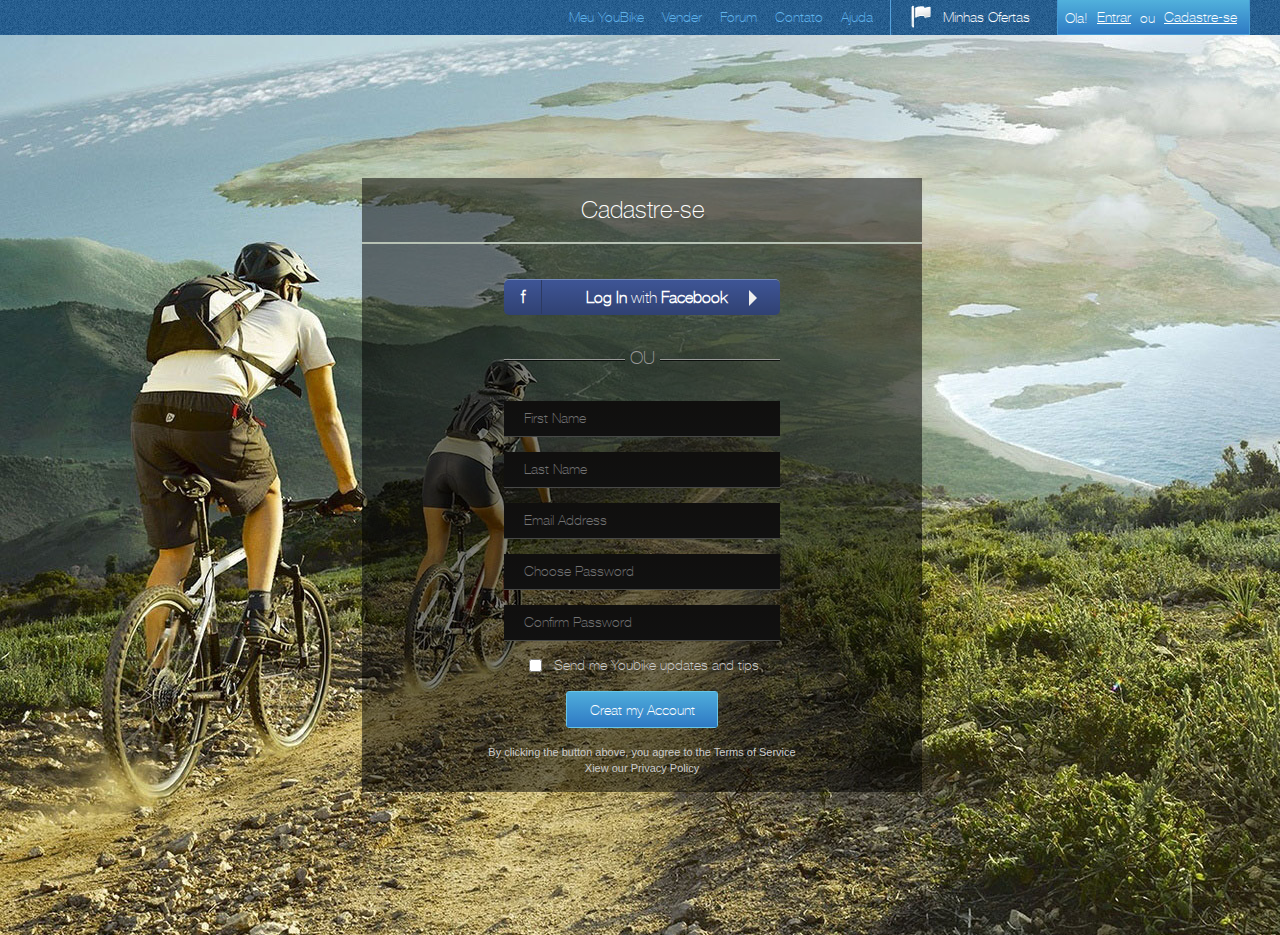
<file: mylubs/html/05/index.html>
<!DOCTYPE html>
<html lang="en">
<head>
    <meta charset="UTF-8">
    <title>Cadastre-se</title>
    <link rel="stylesheet" href="css/reset.css">
    <link rel="stylesheet" href="css/style.css">
</head>
  <body>
    <div class="wrapper">
    	<div class="header">
    	  <div class="menu">
    	    <ul class="first">
              <li><a href="#">Meu YouBike</a></li>
              <li><a href="#">Vender</a></li>
              <li><a href="#">Forum</a></li>
              <li><a href="#">Contato</a></li>
              <li><a href="#">Ajuda</a></li>
            </ul>  
    	    <ul class="second">
              <li><img src="image/flag.png" alt="flag"></li>
              <li><a href="#">Minhas Ofertas</a></li>
            </ul>
            <ul class="third">
              <li class="text">Ola!</li>
              <li><a href="#">Entrar</a></li>
              <li class="text">ou</li>
              <li><a href="#">Cadastre-se</a></li>
            </ul>
    	  </div>  
      </div>
      <div class="main">
        <div class="block">
         <div class="center clearfix">
           <p class="title">
             Cadastre-se
           </p>
           <div class="form-center">
             <div class="facebook">
               <form action="#">
                 <button class="facebook_btn">
                   <span class="f">f</span>
                   <span class="fb-text">Log In
                   <span style="font-weight: normal;">with</span>
                   Facebook</span>
                 </button>
                </form>
              </div>    
              <div class="ou">OU</div>
              <div class="for">
                <form action="#" method="post">
                  <div class="inp">
                    <input type="text" name="First name" placeholder="First Name"/>
                    </div>
                  <div class="inp">
                    <input type="text" name="Last name" placeholder="Last Name"/>
                  </div>
                  <div class="inp">
              	    <input type="email" name="Email" placeholder="Email Address"/>
                  </div>
                  <div class="inp">
              	    <input type="password" name="password" placeholder="Choose Password"/>
                  </div>
                  <div class="inp">
              	    <input type="password" name="password2" placeholder="Confirm Password"/>
                  </div>
                  <div class="check">
                    <input type="checkbox" id="check" name="check" value="ch">
                    <label for="check">
                    <span>Send me Youbike updates and tips</span>
                    </label>
                  </div>
                  <div class="sub">
              	    <input type="submit" name="submit" value="Creat my Account"/>
                  </div>
                </form>
                <div class="agreement">
                  <p>
                     By clicking the button above, you agree to the Terms of Service<br>
                     Xiew our Privacy Policy
                  </p>
                </div>
              </div> 
            </div> 
          </div>
        </div> 
    	</div>
    </div>
  </body>
</html>
</file>
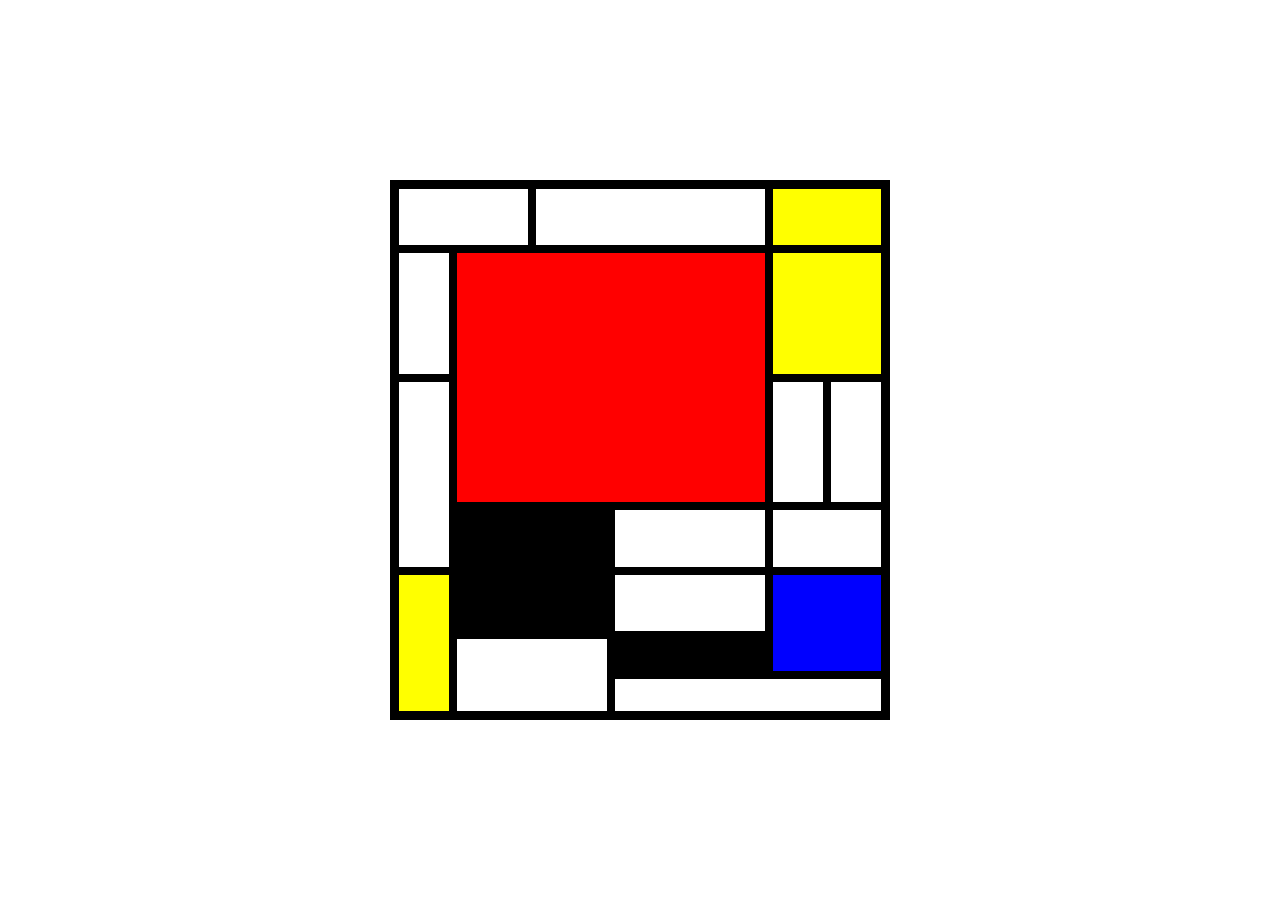
<file: mylubs/html/05_1/index.html>
<!DOCTYPE html>
<html lang="en">
<head>
    <meta charset="UTF-8">
    <title>Table</title>
    <link rel="stylesheet" href="css/reset.css">
    <link rel="stylesheet" href="css/style.css">
</head>
    <body>
      <div class="container">
        <table>
          <tr>
            <th colspan="2"></th>
            <th colspan="3"></th>
            <th class="yellow" colspan="2"></th>
          </tr>
          <tr>
            <th rowspan="2"></th>
            <th class="red" colspan="4" rowspan="4"></th>
            <th class="yellow" colspan="2" rowspan="2"></th>
          </tr>
          <tr>
          </tr>
          <tr>
            <th rowspan="3"></th>
            <th rowspan="2"></th>
            <th rowspan="2"></th>
          </tr>
          <tr>
          </tr>
          <tr>
            <th class="black" colspan="2" rowspan="2"></th>
            <th colspan="2"></th>
            <th colspan="2"></th>
          </tr>
          <tr>
            <th class="yellow" rowspan="3"></th>
            <th colspan="2"></th>
            <th class="blue" colspan="2" rowspan="2"></th>
          </tr>
          <tr class="down">
            <th colspan="2" rowspan="2"></th>
            <th class="black" colspan="2">4</th>
          </tr>
          <tr class="down">
            <th colspan="4"></th>
          </tr>
        </table>
      </div>
    </body>
</html>
</file>
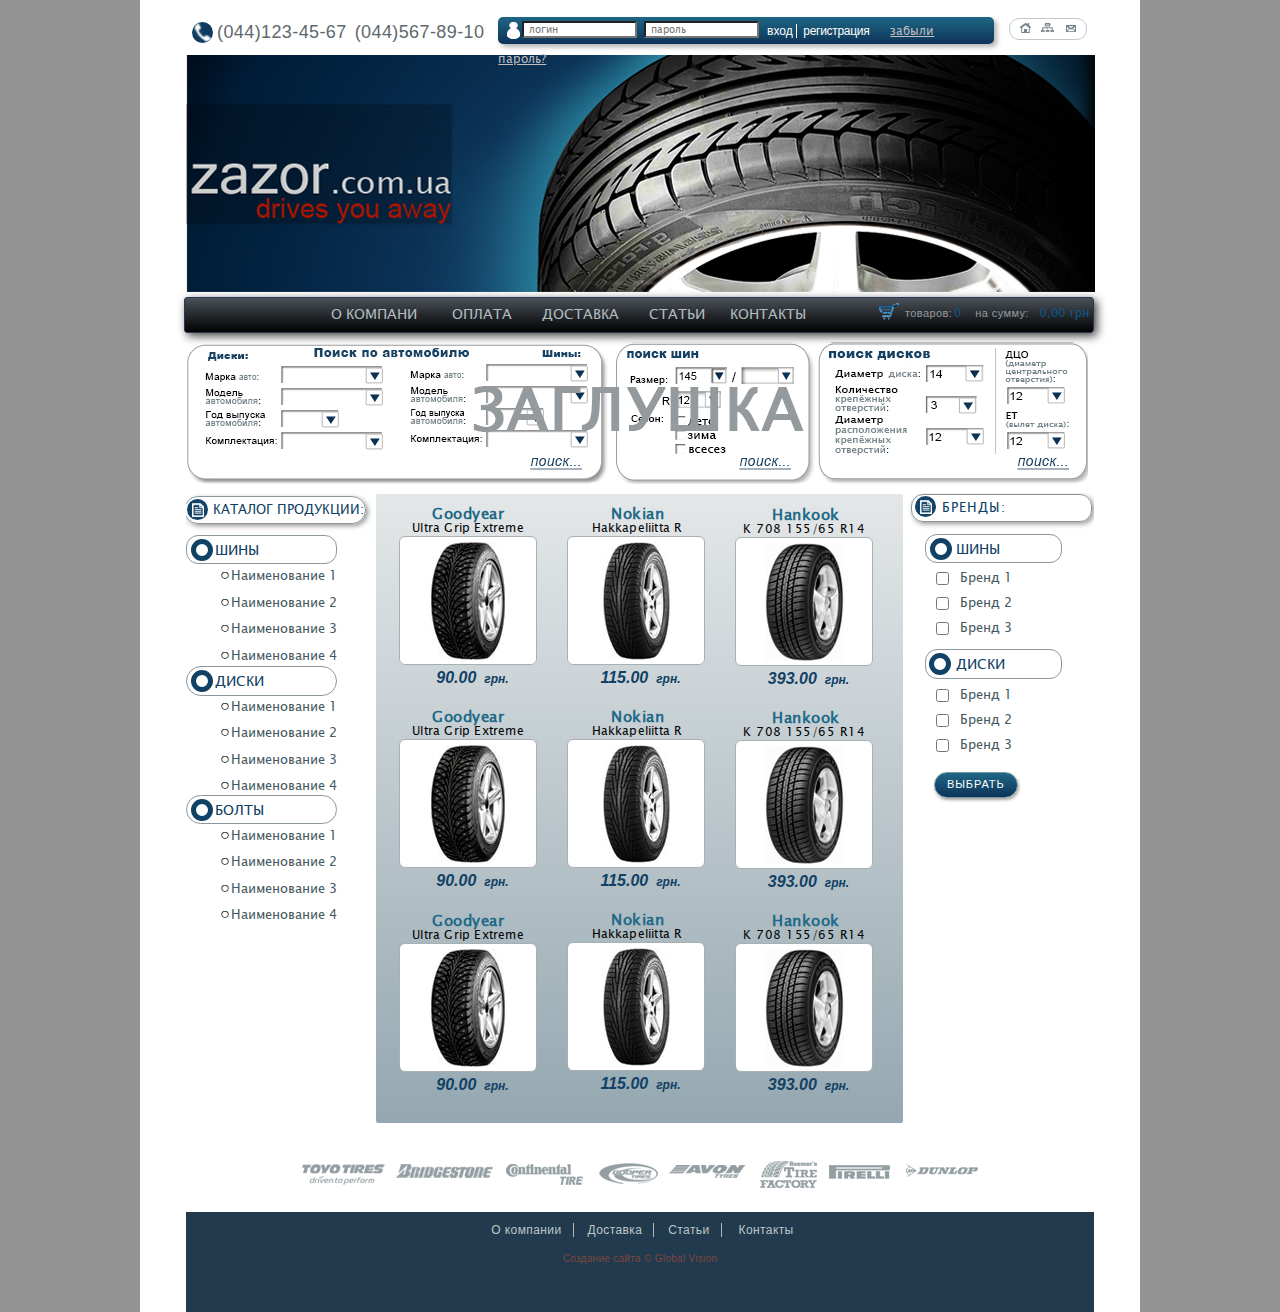
<file: mylubs/html/06/index.html>
<!DOCTYPE html>
<html lang="en">
<head>
    <meta charset="UTF-8">
    <title>Zazor</title>
    <link rel="stylesheet" href="css/reset.css">
    <link rel="stylesheet" href="css/style.css">
</head>
  <body>
   <div class="wrapper">
   <div class="container">
     <header>
         <div class="phone">
           <img class="ph" src="image/phone.png" alt="Phone">
           <p>
             (044)123-45-67  
           </p>
           <p>
             (044)567-89-10
           </p>
         </div>
         <div class="authorization">
           <form action="#" method="post">
             <img src="image/autorize.png" alt="aut">
             <input type="text" name="login" placeholder="логин">
             <input type="password" name="password" placeholder="пароль">
             <button class="entr" type="submit">вход</button>
             <button class="registr" type="submit">регистрация</button>
             <span class="forgot"><a href="#">забыли пароль?</a></span>
           </form>
         </div>
         <div class="icons">
           <a href="#"><img src="image/home.png" alt="Home"></a>
           <a href="#"><img src="image/map.png" alt="Map"></a>
           <a href="#"><img src="image/mail.png" alt="Mail"></a>
         </div> 
     </header>
     <div class="slide">
       <img src="image/slide.jpg" alt="Slide">
     </div>
     <div class="menu">
       <nav>
         <ul>
           <li><a href="#">О компани</a></li>
           <li><a href="#">Оплата</a></li>
           <li><a href="#">Доставка</a></li>
           <li><a href="#">Статьи</a></li>
           <li><a href="#">Контакты</a></li>
         </ul>
       </nav>
       <div class="basket">
          <div class="baskimage">   
           <img src="image/basket.png" alt="basket">
          </div> 
          <span>товаров:</span>
          <span class="scr"><a href="#">0</a></span>
          <span>на сумму:</span>
          <span class="itogo"><a href="#">0,00 грн</a></span>
       </div>
     </div> 
     <div class="zagl">
       <img src="image/zagl.jpg" alt="Заглушка">
     </div>    
     <div class="content">
       <main>
         <aside class="sidebar-left">
           <section>
           <div class="left-head">
             <div class="img"></div>
             <p>Каталог продукции:</p>
           </div>
           <div class="left-menu">
             <div class="submenu1">
               <div class="circle"></div>
               <span>Шины</span>  
             </div>
             <ul>
             <li><a href="#">Наименование 1</a></li>
             <li><a href="#">Наименование 2</a></li>
             <li><a href="#">Наименование 3</a></li>
             <li><a href="#">Наименование 4</a></li>
             </ul>
             <div class="submenu2">
               <div class="circle"></div>
               <span>Диски</span> 
             </div>
             <ul>
             <li><a href="#">Наименование 1</a></li>
             <li><a href="#">Наименование 2</a></li>
             <li><a href="#">Наименование 3</a></li>
             <li><a href="#">Наименование 4</a></li>
             </ul>
             <div class="submenu3">
               <div class="circle"></div>
               <span>Болты</span> 
             </div>
             <ul>
             <li><a href="#">Наименование 1</a></li>
             <li><a href="#">Наименование 2</a></li>
             <li><a href="#">Наименование 3</a></li>
             <li><a href="#">Наименование 4</a></li>
             </ul>
           </div>
           </section>
         </aside>
         <div class="product">
         <section class="goodyear">
         <h1><a href="#">Goodyear</a></h1>
           <p>Ultra Grip Extreme</p>
           <article>
             <p>
               <a href="#"><img src="image/product/goodyear.png" alt="img"></a>
             </p>
             <div class="price">
               <span class="digit">90.00</span>
               <span class="grn">грн.</span>
             </div>
           </article>
          </section>
          <section class="nokian">
           <h1><a href="#">Nokian</a></h1>
           <p>Hakkapeliitta R</p>
           <article>
             <p>
               <a href="#"><img src="image/product/nokian.png" alt="img"></a>
             </p>
             <div class="price">
               <span class="digit">115.00</span>
               <span class="grn">грн.</span>
             </div>
           </article>
          </section>
          <section class="henkook">
           <h1><a href="#">Hankook</a></h1>
           <p>K 708 155/65 R14</p>
           <article>
             <p>
               <a href="#"><img src="image/product/henkook.png" alt="img"></a>
             </p>
             <div class="price">
               <span class="digit">393.00</span>
               <span class="grn">грн.</span>
             </div>
           </article>
          </section>
          <section class="goodyear">
           <h1><a href="#">Goodyear</a></h1>
           <p>Ultra Grip Extreme</p>
           <article>
             <p>
               <a href="#"><img src="image/product/goodyear.png" alt="img"></a>
             </p>
             <div class="price">
               <span class="digit">90.00</span>
               <span class="grn">грн.</span>
             </div>
           </article>
          </section>
          <section class="nokian">
           <h1><a href="#">Nokian</a></h1>
           <p>Hakkapeliitta R</p>
           <article>
             <p>
               <a href="#"><img src="image/product/nokian.png" alt="img"></a>
             </p>
             <div class="price">
               <span class="digit">115.00</span>
               <span class="grn">грн.</span>
             </div>
           </article>
          </section>
          <section class="henkook">
           <h1><a href="#">Hankook</a></h1>
           <p>K 708 155/65 R14</p>
           <article>
             <p>
               <a href="#"><img src="image/product/henkook.png" alt="img"></a>
             </p>
             <div class="price">
               <span class="digit">393.00</span>
               <span class="grn">грн.</span>
             </div>
           </article>
          </section>
          <section class="goodyear">
           <h1><a href="#">Goodyear</a></h1>
           <p>Ultra Grip Extreme</p>
           <article>
             <p>
               <a href="#"><img src="image/product/goodyear.png" alt="img"></a>
             </p>
             <div class="price">
               <span class="digit">90.00</span>
               <span class="grn">грн.</span>
             </div>
           </article>
          </section>
          <section class="nokian">
           <h1><a href="#">Nokian</a></h1>
           <p>Hakkapeliitta R</p>
           <article>
             <p>
               <a href="#"><img src="image/product/nokian.png" alt="img"></a>
             </p>
             <div class="price">
               <span class="digit">115.00</span>
               <span class="grn">грн.</span>
             </div>
           </article>
          </section>
          <section class="henkook">
           <h1><a href="#">Hankook</a></h1>
           <p>K 708 155/65 R14</p>
           <article>
             <p>
               <a href="#"><img src="image/product/henkook.png" alt="img"></a>
             </p>
             <div class="price">
               <span class="digit">393.00</span>
               <span class="grn">грн.</span>
             </div>
            </article>
          </section>
          </div>
         <aside class="sidebar-right">
           <section>
             <div class="right-head">
               <div class="img"></div>
               <p>Бренды:</p>
             </div>
               <div class="right-menu">
                 <section>
                   <form action="#" method="post">
                     <div class="submenu4">
                       <div class="circle"></div>
                       <span>Шины</span>  
                     </div>
                     <div class="check">
                       <p>
                         <input type="checkbox" id="brand1"><label for="brand1">Бренд 1</label>
                       </p>
                       <p>
                         <input type="checkbox" id="brand2"><label for="brand2">Бренд 2</label>
                       </p>
                       <p>
                         <input type="checkbox" id="brand3"><label for="brand3">Бренд 3</label>
                       </p>
                     </div>
                     <div class="submenu5">
                       <div class="circle"></div>
                       <span>Диски</span> 
                     </div>
                     <div class="check2">
                       <p>
                         <input type="checkbox" id="brand4"><label for="brand4">Бренд 1</label>
                       </p>
                       <p>
                         <input type="checkbox" id="brand5"><label for="brand5">Бренд 2</label>
                       </p>
                       <p>
                         <input type="checkbox" id="brand6"><label for="brand6">Бренд 3</label>
                       </p>
                     </div>
                     <div class="submit">
                      <input type="submit" name="submit" value="Выбрать">
                     </div>
                   </form>
                 </section>
               </div>
           </section>
         </aside>
        </main>
      </div>
     <aside class="partners">
       <img class="toyo" src="image/partners/1.png" alt="img">
       <img class="bridgestone" src="image/partners/2.png" alt="img">
       <img class="continental" src="image/partners/3.png" alt="img">
       <img class="dooper" src="image/partners/4.png" alt="img">
       <img class="avon" src="image/partners/5.png" alt="img">
       <img class="tire" src="image/partners/6.png" alt="img">
       <img class="pirelli" src="image/partners/7.png" alt="img">
       <img class="dunlop" src="image/partners/8.png" alt="img">
     </aside>
     <footer>
       <div class="footermenu">
         <a href="#">О компании</a>
         <a href="#">Доставка</a>
         <a href="#">Статьи</a>
         <a href="#">Контакты</a> 
       </div>
       <p class="copyright">
         Создание сайта © Global Vision
       </p>
     </footer>
    </div>
   </div>
  </body>
</html>
</file>
<file: mylubs/html/05/css/style.css>
@font-face {
    font-family: 'Helvetica Neu';
    src: url('../fonts/helveticaneuecyr-thin-webfont.eot');
    src: url('../fonts/helveticaneuecyr-thin-webfont.eot?#iefix') format('embedded-opentype'),
         url('../fonts/helveticaneuecyr-thin-webfont.woff2') format('woff2'),
         url('../fonts/helveticaneuecyr-thin-webfont.woff') format('woff'),
         url('../fonts/helveticaneuecyr-thin-webfont.ttf') format('truetype');
    font-weight: normal;
    font-style: normal;

}

html {
    height: 100%;
}

body {
    background-image: url(../image/back.jpg);
    background-repeat: no-repeat;
    background-position: center;
    height: 100%;
}

.wrapper {
    position: relative;
    margin: 0px auto;
    height: 100%;
}

.header {
    height: 35px;
    background-color: #074c89;
    background-image: url(../image/menufon.png);
}

.menu {
    clear: both;
    position: relative;
    height: 35px;
    float: right;
    margin-right: 20px;
}

.menu ul{
    float: left;
    display: inline-block;
    margin: 0px 10px;
}

.menu li{
    display: inline-block;
    vertical-align: middle;
}

.menu a{
    font-size: 14px;
    font-family: "Helvetica Neu", Arial, sans-serif;
    line-height: 35px;
    padding: 0px 7px;
}

.first a{
    color: #60b5ed;
    text-decoration: none;
    display: block;
}

.first {
    height: 35px;
    border-right: 1px solid #56a2dc;
    padding-right:  10px;
}

.menu .first li a:hover {
    height: 35px;
    color: #fff;
    background-color: #4eabda;
    transition: 0.5s all;
}

.second a{
    color: #fff;
    text-decoration: none;
    display: block;
}

.menu .second li a:hover {
    height: 35px;
    color: #fff;
    background-color: #4eabda;
    transition: 0.5s all;
}

.third {
    background: linear-gradient(to bottom, #51b1dc 0%, #2e7ac4 100%);
    border-style: solid;
    border-width: 0px 1px 1px 1px;
    border-color: #469bd4;
    padding: 0px 7px;
    height: 34px;
}


.menu .third a:hover {
    color: #fff;
    text-decoration: none;
}

.text {
    font-size: 14px;
    font-family: "Helvetica Neu", Arial, sans-serif;
    color: #fff;
}

.third a{
    color: #ffffff;
    text-decoration: none;
    display: block;
    text-decoration: underline;
    padding: 0px 5px;
}

.clearfix::after{
    content: "";
    display: table;
    clear: both;
}

.block:before {
  content: '';
  display: inline-block;
  height: 100%;
  vertical-align: middle;
}

.main {
    height: 100%;
}

.block{
    display: inline-block;
    vertical-align: middle;
    width: 100%;
    height: 100%;
    text-align: center;
}

.center {
    margin: 0px auto;
    text-align: center;
    width: 560px;
    background-color: rgba(0,0,0,0.5);
    display: inline-block;
    vertical-align: middle;
}

.title {
  padding:  24px 0px;
  border-bottom: 2px solid #b7c2b4; 
  font-family: "Helvetica Neu", Arial, sans-serif;
  font-size: 24px;
  line-height: 16px;
  color: rgb(255,255,255);
  text-decoration: none;
  height: 16px;
}

.form-center {
    
    margin: 0px auto;
}

.facebook {
    position: relative;
    border-top: 1px solid #758ab9;
    width: 276px;
    height: 35px;
    margin: 35px auto;
    border-radius: 5px; 
}

.facebook_btn {
    width: 276px;
    height: 35px;
    background: linear-gradient(to bottom, #3e5596 0%, #304172 100%);
    border-radius: 5px;
    border: none;
    padding: 0;
    cursor: pointer;
}

.f {
    float: left;
    line-height: 34px;
    width: 37px;
    font-size: 18px;
    font-family: "Helvetica Neu", Arial, sans-serif;
    font-weight: bold;
    border-right: 1px solid #2c3a61;
    color: #fff;
    text-align: center;
}

.fb-text {
    margin-right: 10px;
    line-height: 35px;
    font-size: 16px;
    font-family: "Helvetica Neu", Arial, sans-serif;
    font-weight: bold;
    padding: 0px 7px; 
    color: #fff;
}

.fb-text::after{
    content: " ";
    position: absolute;
    border: 8px solid;
    border-color: transparent transparent transparent #eeeeee;
    vertical-align: middle;
    top: 10px;
    right: 15px;
    -webkit-transform: rotate(0deg);
    transform: rotate(0deg);
    -webkit-transition: 0.5s;
    line-height: 34px;
}

.ou {
    width: 276px;
    line-height: 16px;
    overflow: hidden;
    font-size: 18px;
    text-align: center;
    color: #999999;
    font-family: "Helvetica Neu", Arial sans-serif;
    margin: 0px auto 35px auto;
    
}

.ou:after {
    content: "";
    display: inline-block;
    vertical-align: middle;
    width: 100%;
    height: 1px;
    background-color: #999999;
    -webkit-box-shadow: 0px 1px 0px 0px rgba(0,0,0,0.75);
    -moz-box-shadow: 0px 1px 0px 0px rgba(0,0,0,0.75);
    box-shadow: 0px 1px 0px 0px rgba(0,0,0,0.75);
    position: relative;
    margin-right: -100%;
    right: -5px;
}

.ou:before {
    content: "";
    display: inline-block;
    vertical-align: middle;
    width: 100%;
    height: 1px;
    background-color: #999999;
    -webkit-box-shadow: 0px 1px 0px 0px rgba(0,0,0,0.75);
    -moz-box-shadow: 0px 1px 0px 0px rgba(0,0,0,0.75);
    box-shadow: 0px 1px 0px 0px rgba(0,0,0,0.75);
    position: relative;
    margin-left: -100%;
    left: -5px;
}

.inp {
    box-sizing: border-box;
    width: 276px;
    height: 35px;
    margin: 0px auto 16px auto;
}

.inp input {
    box-sizing: border-box;
    width: 276px;
    font-size: 14px;
    line-height: 35px;
    font-family: "Helvetica Neu", Arial, sans-serif;
    color: #fffbfb;
    border: none;
    border-bottom: 1px solid #484948;
    padding: 0px 20px;
    background: rgba(16,15,14,1);
    background: -moz-linear-gradient(top, rgba(16,15,14,1) 0%, rgba(17,17,17,1) 100%);
    background: -webkit-gradient(left top, left bottom, color-stop(0%, rgba(16,15,14,1)), color-stop(100%, rgba(17,17,17,1)));
    background: -webkit-linear-gradient(top, rgba(16,15,14,1) 0%, rgba(17,17,17,1) 100%);
    background: -o-linear-gradient(top, rgba(16,15,14,1) 0%, rgba(17,17,17,1) 100%);
    background: -ms-linear-gradient(top, rgba(16,15,14,1) 0%, rgba(17,17,17,1) 100%);
    background: linear-gradient(to bottom, rgba(16,15,14,1) 0%, rgba(17,17,17,1) 100%);
}

.inp input:focus{
    border: none;
    background: #1b5288;
    border-bottom: 1px solid #699bcd;
    -webkit-box-shadow: 0px 0px 20px 0px rgba(104,155,204,1);
    -moz-box-shadow: 0px 0px 20px 0px rgba(104,155,204,1);
    box-shadow: 0px 0px 20px 0px rgba(104,155,204,1);
}

.check {
    margin-bottom: 16px;
}

.check input[value="ch"] {
    width: 13px;
    vertical-align: middle;
    margin-right: 8px;
}

.check span{
    font-size: 14px;
    vertical-align: middle;
    font-family: "Helvetica Neu", Arial, sans-serif;
    color: #cccccc;
}

.sub {
    border: 1px solid #67c6e6;
    border-radius: 3px;
    width: 150px;
    height: 35px;
    margin: 0px auto;
    margin-bottom: 16px;
}

.sub input{
    font-size: 14px;
    font-family: "Helvetica Neu", Arial, sans-serif;
    color: #fff;
    width: 150px;
    height: 35px;
    border: none;
    cursor: pointer;
    background: rgba(79,173,219,1);
    background: -moz-linear-gradient(top, rgba(79,173,219,1) 0%, rgba(46,121,196,1) 100%);
    background: -webkit-gradient(left top, left bottom, color-stop(0%, rgba(79,173,219,1)), color-stop(100%, rgba(46,121,196,1)));
    background: -webkit-linear-gradient(top, rgba(79,173,219,1) 0%, rgba(46,121,196,1) 100%);
    background: -o-linear-gradient(top, rgba(79,173,219,1) 0%, rgba(46,121,196,1) 100%);
    background: -ms-linear-gradient(top, rgba(79,173,219,1) 0%, rgba(46,121,196,1) 100%);
    background: linear-gradient(to bottom, rgba(79,173,219,1) 0%, rgba(46,121,196,1) 100%); 
}

.agreement {
  width: 100%;  
  font-size: 11px;
  font-family: "Helvetica Neue", Arial, sans-serif;
  color: #cccccc;
  line-height: 16px;
  text-align: center;
  margin-bottom: 16px;
}
</file>
<file: mylubs/html/05_1/css/style.css>
body {
    background: #fff;
}

.container {
  position: absolute;
  top: 50%;
  left: 50%;
  margin-left: -250px;
  margin-top: -270px;
}

table {
    width: 500px;
    height: 540px;
    border: 2px solid #000;
}

tr {
    height: 40px;
}

th {
    width: 50px;
}

table {
    border-collapse: collapse;
    border: 9px solid #000;
}

td, th {
    border: 8px solid #000;
}

.red {
    background: red;
}

.yellow {
    background: yellow;
}

.blue {
    background: blue;
}

.black {
    background: #000;
}

.down {
    height: 25px;
}
</file>
<file: mylubs/html/06/css/style.css>
@font-face {
    font-family: 'Lucida Sans Unicode';
    src: url('../fonts/lucida_sans_unicode_regular-webfont.eot');
    src: url('../fonts/lucida_sans_unicode_regular-webfont.eot?#iefix') format('embedded-opentype'),
         url('../fonts/lucida_sans_unicode_regular-webfont.woff2') format('woff2'),
         url('../fonts/lucida_sans_unicode_regular-webfont.woff') format('woff'),
         url('../fonts/lucida_sans_unicode_regular-webfont.ttf') format('truetype');
    font-weight: normal;
    font-style: normal;

}

body {
  background-color: #939393;
}

.wrapper {
  position: relative;
  width: 1000px;
  margin: 0 auto;
  background: #fff;
  height: 100%;
}

header {
  position: relative;
  width: 908px;
  padding: 17px 6px 8px 6px;
}


.phone {
  display: inline-block;
  float: left;
}

.ph {
  width: 21px;
  height: 21px;
  border-radius: 100%;
  background: #0f3b60;
  text-align: center;
  vertical-align: middle;
  margin-top: 5px;
}

.phone p {
  display: inline-block;
  font-family: Arial, sans-serif;
  font-size: 18px;
  line-height: 26px;
  color: #5e696d;
  vertical-align: top;
  margin-right: 4px;
  margin-top: 2px;
  letter-spacing: 0.4px;
}


.authorization{
  height: 27px;
  width: 496px;
  box-sizing: border-box;
  display: inline-block;
  background: rgba(31,102,133,1);
  background: linear-gradient(to bottom, rgba(31,102,133,1) 0%, rgba(13,52,88,1) 100%);
  vertical-align: middle;
  border-radius: 5px;
  margin-left: 10px;
  box-shadow: 3px 3px 5px #b4b4b4;
  float: left;
  margin-bottom: 11px;
}

.authorization img {
  padding-left: 8px;
  vertical-align: middle;
}

.authorization input[type=text] {
  width: 115px;
  font-size: 10px;
  height: 17px;
  line-height: 17px;
  font-family: "Lucida Sans Unicode", Arial, sans-serif;
  color: #97a2a6;
  border-radius: 1px;
  vertical-align: middle;
  margin-left: -2px;
  padding: 2px 2px 0px 5px;
  margin-top: -3px;
  box-sizing: border-box;
}

.authorization input[type=password] {
  width: 115px;
  height: 17px;
  font-size: 10px;
  line-height: 17px;
  font-family: "Lucida Sans Unicode", Arial, sans-serif;
  color: #97a2a6;
  padding-right: 3px;
  padding-left: 5px;
  border-radius: 1px;
  vertical-align: middle;
  margin-left: 3px;
  padding: 2px 3px 0px 5px;
  margin-top: -3px;
  box-sizing: border-box;
}

.entr {
  background: transparent;
  border: none;
  border-right: 1px solid #fff;
  color: #fff;
  font-size: 12px;
  width: 32px;
  padding: 0;
  padding-right: 2px;
  height: 14px;
  margin-left: 2px;
}

.registr {
  padding: 0;
  background: transparent;
  border: none;
  color: #fff;
  font-size: 12px;
  width: 74px;
  height: 14px;
  margin-top: 2px;
  margin-right: -5px;
  margin-left: -2px;
  letter-spacing: -0.3px;
}

.reg a{
  color: #fff;
  font-size: 11px;
  font-family: "Lucida Sans Unicode", Arial, sans-serif;
  text-decoration: none;
  vertical-align: middle;
  letter-spacing: -0.3px;
  margin-left: -1px;
  
}

.reg a:hover{
  text-decoration: underline;
  vertical-align: middle;
  
}
 .reg a:before{
  overflow: hidden;
  content: "";
  border-left: 1px solid #fff;
  margin-right: 5px;
} 

.forgot a{
  color: #bfbfbf;
  font-size: 12px;
  font-family: "Lucida Sans Unicode", Arial, sans-serif;
  line-height: 28px;
  vertical-align: middle;
  padding: 0px 9px 0px 18px;
}

.icons {
  display: inline-block;
  border: 1px solid #c1c8cb;
  border-radius: 10px;
  padding: 0px 6px 3px 6px;
  margin-left: 15px;
  margin-top: 1px;
  vertical-align: top;
  line-height: 17px;
}

.icons a {
  padding: 0 3px;
}

.menu{
  position: relative;
  background: linear-gradient(to bottom, rgba(77,86,99,1) 0%, rgba(70,77,84,1) 5%, rgba(1,1,1,1) 100%);
  height: 34px;
  border: 1px solid #2c345a;
  border-radius: 3px;
  box-shadow: 3px 3px 10px 0px rgba(0,0,0,0.75);
  margin-top: 2px;
  margin-bottom: 8px;
  margin-left: -2px;
}

nav {
  float: left;
  position: relative;
  display: inline-block;
  vertical-align: middle;
  height: 34px;
  margin-left: 131px;
  padding: 0px 2px;
  margin-top: -2px;
}


.menu li{
  display: inline-block;
  padding: 0px 4px;
}

.menu li:first-child {
 margin-right: 5px;
} 

.menu li:last-child {
  margin-left: -5px;
} 
 
.menu li a{
  display: block;
  font-size: 13.67px;
  color: #b1bcc0;
  font-family: "Lucida Sans Unicode", Arial, sans-serif;
  line-height: 26px;
  text-decoration: none;
  text-transform: uppercase;
  padding: 5px 9px;
}

.menu li a:hover{
  display: block;
  font-size: 13.67px;
  color: #fff;
  line-height: 15px;
  background: linear-gradient(to bottom, rgba(31,103,135,1) 0%, rgba(13,52,88,1) 100%);
  font-family: "Lucida Sans Unicode", Arial, sans-serif;
  text-decoration: none;
  text-transform: uppercase;
  vertical-align: middle;
  border-radius: 10px;
}

.basket {
  position: relative;
  display: inline-block;
  margin-left: 57px;
  margin-top: 4px;
  height: 34px;
}

.baskimage {
  display: inline-block;
  vertical-align: middle;
  margin-right: 2px;
  margin-top: 1px;
}

.basket span {
  font-family: Arial, sans-serif;
  font-size: 11px;
  line-height: 12px;
  color: #929b9f;
  vertical-align: middle;
  letter-spacing: 0.4px;
}

.scr {
  margin-right: 10px;
}

.scr a{
  font-family: Arial, sans-serif;
  font-size: 12px;
  color: #0d5a8f;
  text-decoration: none;
  margin-left: -2px;
}

.itogo {
  vertical-align: middle;
}

.itogo a{
  font-family: Arial, sans-serif;
  font-size: 12px;
  color: #0d5a8f;
  text-decoration: none;
  margin-left: 7px;
  letter-spacing: 0.7px;
}

.container {
  position: relative;
  padding: 0px 46px;
}

.sidebar-left {
  width: 192px;
  float: left;
  padding-bottom: 20000px;
  margin-bottom: -20000px;
  margin-top: -4px;

}

.center {
  width: 526px;
  float: left;
  position: relative;
  background: rgba(228,231,232,1);
  background: linear-gradient(to bottom, rgba(228,231,232,1) 0%, rgba(147,167,176,1) 100%);
  border-radius: 5px;
  margin: 1px 0px 0px -3px;
}

.sidebar-right{
  width: 190px;
  float: right;
  padding-bottom: 20000px;
  margin-bottom: -20000px;
  margin-top: -7px;

}


.left-head .img {
    width: 21px;
    height: 21px;
    background: #124367 url(../image/menucatalog.png) center no-repeat;
    border-radius: 11px;
    float: left;
    margin-top: 2px;
    margin-left: 2px;
    margin-right: 5px;
}

.left-head {
  border: 1px solid #8b979c;
  border-radius: 20px;
  margin: 7px 12px 13px -2px;
  box-shadow: 2px 2px 5px #999999;
}

.left-head p {
  font-size: 12.73px;
  line-height: 26px;
  color: #114165;
  font-family: "Lucida Sans Unicode", Arial, sans-serif;
  text-decoration: none;
  text-transform: uppercase;
}

.content {
  position: relative;
  overflow: hidden;
  margin: 6px 0px 15px 0px;
}

.left-menu {
  width: 150px;
}

.submenu1 {
  width: 99%;
  border: 1px solid #8b979c;
  border-radius: 12px;
  margin-bottom: -2px;
  margin-top: -2px;
}

.submenu2 {
  width: 99%;
  border: 1px solid #8b979c;
  border-radius: 20px;
  margin-top: -2px;
  margin-bottom: -3px;
}

.submenu3 {
  width: 99%;
  border: 1px solid #8b979c;
  border-radius: 20px;
  margin-top: -4px;
  margin-bottom: -2px;
}

.submenu4 {
  width: 100%;
  border: 1px solid #8b979c;
  border-radius: 12px;
  margin: 12px 0px -1px 6px;
}

submenu4 .circle {
  margin: 3px -2px -6px 5px;
}

.submenu4 span {
  margin-left: 2px;
}

.submenu5 {
  width: 100%;
  border: 1px solid #8b979c;
  border-radius: 12px;
  margin: 9px 0px -2px 6px;
}

.submenu5 .circle {
  margin: 3px -2px -6px 3px;
}

.submenu5 span {
  margin-left: 3px;
}


.circle {
  display: inline-block;
  width: 12px;
  height: 12px;
  color: #fff;
  border-radius: 100%;
  border: 5px solid #114165;
  margin: 3px -2px -6px 4px;
}

.submenu1, .submenu2, .submenu3, .submenu4, .submenu5 span {
  font-size: 14px;
  line-height: 25.46px;
  color: #114165;
  font-family: "Lucida Sans Unicode", Arial, sans-serif;
  text-transform: uppercase;
}

.left-menu li{
  width: 130px;
  line-height: 25.46px;
  margin-left: 34px;
}

.left-menu li:before {
  content: "\25cb";
  margin-top: 1px;
}

.left-menu li a{
  display: inline-block;
  font-size: 12.73px;
  color: #465961;
  font-family: "Lucida Sans Unicode", Arial, sans-serif;
  text-decoration: none;
  margin-left: 1px;
}

.left-menu li a:hover {
  color: #2f4966;
  font-family: Arial, sans-serif;
  font-style: italic;
  font-size: 14px;
  font-weight: bold;
  text-decoration: underline;
}


.right-head {
  border: 1px solid #8b979c;
  border-radius: 12px;
  margin: 8px 2px 10px 7px;
  box-shadow: 2px 2px 5px #999999;
}

.right-head .img {
  width: 21px;
  height: 21px;
  background: #124367 url(../image/menucatalog.png) center no-repeat;
  border-radius: 11px;
  float: left;
  margin-top: 1px;
  margin-left: 3px;
  margin-right: 6px;
}

.right-head p {
  font-size: 12.73px;
  line-height: 26px;
  color: #114165;
  font-family: "Lucida Sans Unicode", Arial, sans-serif;
  text-decoration: none;
  text-transform: uppercase;
  letter-spacing: 1.1px;
}

.right-menu {
  width: 150px;
  position: relative;
}

.right-menu form {
  margin-left: 15px;
}

.check {
  font-size: 12.73px;
  line-height: 25px;
  color: #465961;
  font-family: "Lucida Sans Unicode", Arial, sans-serif;
  margin: 3px 0px 0px 13px;

}

.check input {
  vertical-align: middle;
}

.check input[type=checkbox] {
  border: 1px solid #1c4360;
  }

.check label {
  margin: 0px 0px 0px 8px;
}

.check2 {
  font-size: 12.73px;
  line-height: 25px;
  color: #465961;
  font-family: "Lucida Sans Unicode", Arial, sans-serif;
  margin: 5px 0px 0px 13px;
}

.check2 input {
  vertical-align: middle;
}

.check2 label {
  margin: 0px 0px 0px 8px;
}

.submit input {
  background: linear-gradient(to top, #0c3357, #1f6787);
  border: 1px solid #7a95a1;
  padding: 5px 12px 7px 12px;
  color: #fff;
  border-radius: 13px;
  margin-left: 15px;
  margin-top: 15px;
  text-transform: uppercase;
  font-size: 11px;
  box-shadow: 1px 2px 3px #a5a5a5;
  letter-spacing: 0.9px;
}

.product {
  width: 527px;
  background: linear-gradient(to top, #94a7b0, #e4e7e8);
  float: left;
  margin-left: -2px;
  margin-top: 1px;
  margin-bottom: 37px;
  border-radius: 2px;
  padding-top: 16px;
}
.product section {
  float: left; 
  text-align: center;
  margin-bottom: 26px;
}

.product .goodyear {
  margin-left: 23px;
  margin-top: -2px;
}

.product .goodyear > p {
  letter-spacing: 0.2px;
}

.product .goodyear:nth-child(7) {
  margin-bottom: 30px;
  margin-top: -1px;
}

.product .nokian {
  margin-left: 30px;
  margin-top: -2px;
}

.product .nokian > p {
  padding-left: 2px;
  letter-spacing: 0.2px;
}

.product .nokian h1 a {
  padding-left: 3px;
}

.product .nokian:nth-child(8) {
  margin-bottom: 22px;
}

.product .henkook {
  margin-left: 30px;
  margin-top: -1px;
}

.product .henkook > p {
  letter-spacing: 0.5px;
}


.product .henkook h1 a {
  padding-left: 4px;
}

.product .henkook:nth-child(9) {
  margin-bottom: 22px;
}

.product section p {
  font-size: 12px;
  font-family: "Lucida Sans Unicode", Arial, sans-serif;
  line-height: 16px;
  /*letter-spacing: 0.5px;*/
}

.product h1 {
  line-height: 12px;
}

.product h1 a {
  font-size: 14.5px;
  font-family: "Lucida Sans Unicode", Arial, sans-serif;
  color: rgb( 32, 105, 136 );
  text-decoration: none;
  letter-spacing: 0.5px;
  font-weight: bold;
}

.digit {
  font-size: 16px;
  color: #114165;
  font-weight: bold;
  font-family: Arial, sans-serif;
  font-style: italic;
  margin-left: 9px;
}

.grn {
  font-size: 12px;
  color: #114165;
  font-weight: bold;
  font-style: italic;
  font-family: Arial, sans-serif;
  margin-left: 4px;
}

.price {
  margin-top: 5px;
}

.product article {
  margin: 0;
}

.product article p {
  width: 138px;
  height: 129px;
  box-sizing: border-box;
  border: 1px solid #a7b1b4;
  border-radius: 6px;
  line-height: 125px;
  text-align: center;
  background: #fff;
}

.product article img {
  vertical-align: middle;
  padding: 5px 28px;
}

.partners {
  clear: both;
  margin: -16px 0px 24px 116px;
}

.bridgestone {
  margin-bottom: 7px;
  margin-left: 7px;
}

.continental {
  margin-left: 9px;
}

.dooper {
  margin-bottom: 1px;
  margin-left: 12px;
}

.avon {
  margin-bottom: 7px;
  margin-left: 7px;
}

.tire {
  margin: 2px 0px -3px 10px;
}

.pirelli {
  margin-bottom: 6px;
  margin-left: 8px;
}

.dunlop {
  margin-bottom: 8px;
  margin-left: 12px;
}

footer {
  position: relative;
  height: 100px;
  background: #213a4d;
  text-align: center;
  margin-top: 10px;
}

.footermenu {
  padding-top: 9px;
}

.footermenu a {
  font-size: 12px;
  font-family: Arial, sans-serif;
  color: #bec6c9;
  line-height: 11px;
  border-right: 1px solid #afb7bc;
  padding-left: 10px;
  padding-right: 11px;
  text-decoration: none;
  letter-spacing: 0.4px;
}

.footermenu a:first-child {
  margin-left: 6px;
}

.footermenu a:last-child {
  margin-left: 3px;
  border: none;
}

.footermenu a:hover {
  color: #52abcb;
}

.copyright {
  font-size: 10px;
  line-height: 18px;
  font-family: Arial, sans-serif;
  color: #7f4740;
  margin-top: 13px;
  letter-spacing: 0.3px;
}
</file>
